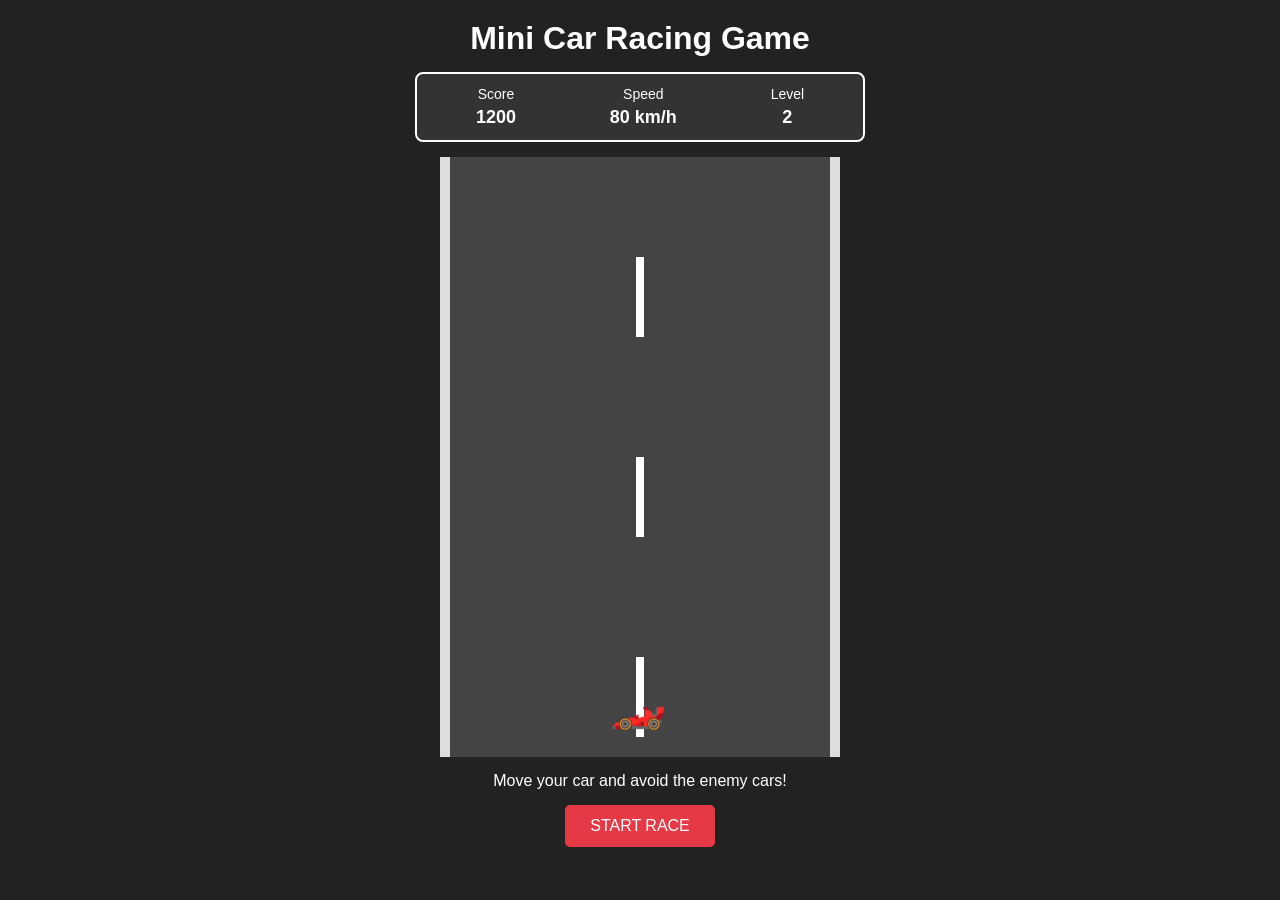
<file: Assignment1/index.html>
<!DOCTYPE html>
<html lang="en">
<head>
    <meta charset="UTF-8">
    <meta name="viewport" content="width=device-width, initial-scale=1.0">
    <title>Mini Car Racing Game</title>
    <link rel="stylesheet" href="style.css">
</head>
<body>

    <div class="game-container">

        <h1>Mini Car Racing Game</h1>

        <div class="score-board">
            <div>
                <span>Score</span>
                <strong>1200</strong>
            </div>

            <div>
                <span>Speed</span>
                <strong>80 km/h</strong>
            </div>

            <div>
                <span>Level</span>
                <strong>2</strong>
            </div>
        </div>

        <div class="road">

            <div class="road-line line1"></div>
            <div class="road-line line2"></div>
            <div class="road-line line3"></div>
            <div class="road-line line4"></div>

            <div class="enemy enemy1">🚗</div>
            <div class="enemy enemy2">🚙</div>
            <div class="enemy enemy3">🚘</div>

            <div class="player">🏎️</div>

        </div>

        <div class="instructions">
            <p>Move your car and avoid the enemy cars!</p>
        </div>

        <button class="start-btn">START RACE</button>

    </div>

</body>
</html>
</file>
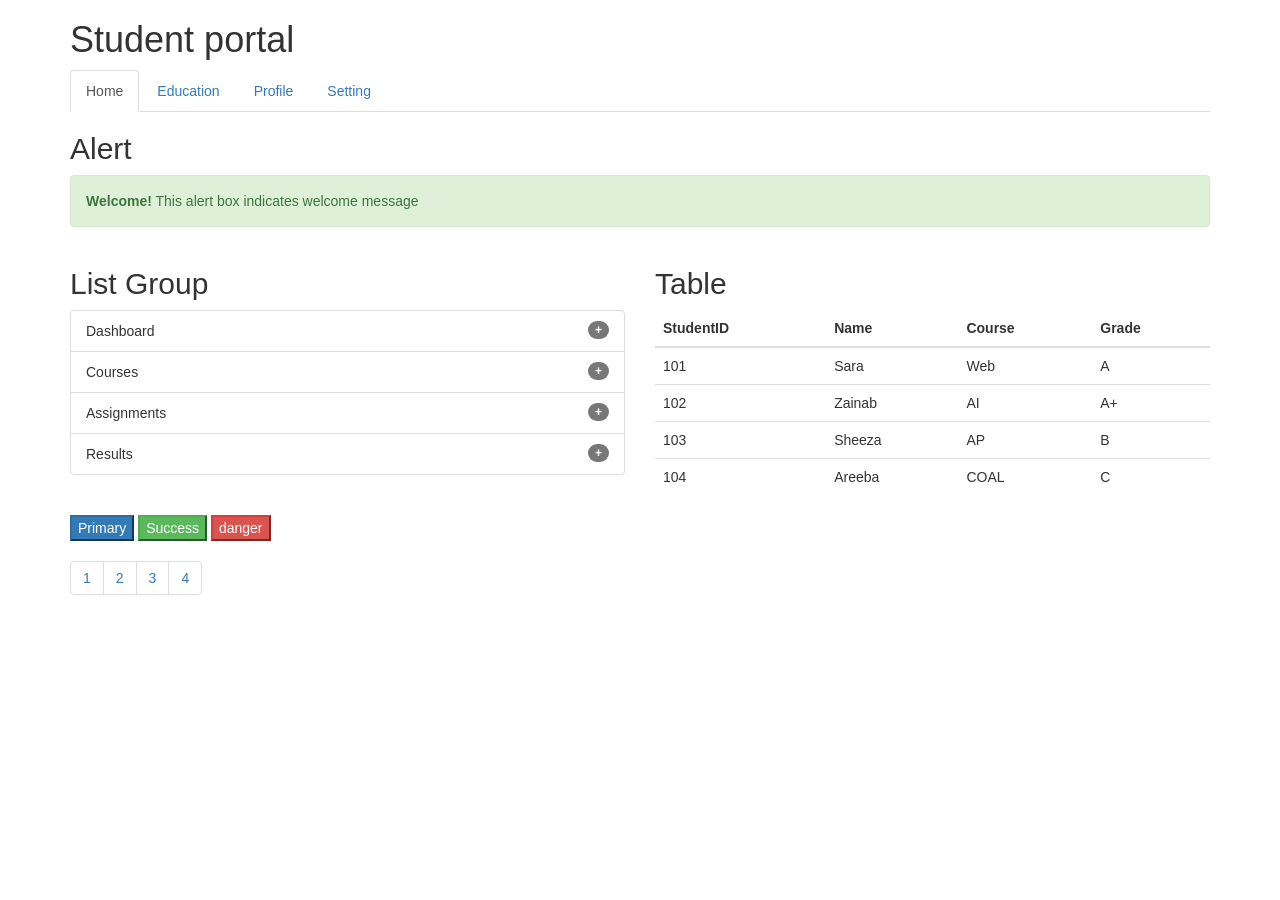
<file: Bootstrap/index.html>
<!DOCTYPE html>
<html lang="en">
<head>
    <title>Portal</title>
    <meta charset="UTF-8">
    <meta name="viewport" content="width=device-width, initial-scale=1.0">
    <link rel="stylesheet" href="https://maxcdn.bootstrapcdn.com/bootstrap/3.4.1/css/bootstrap.min.css">
    <script src="https://ajax.googleapis.com/ajax/libs/jquery/3.7.1/jquery.min.js"></script>
    <script src="https://maxcdn.bootstrapcdn.com/bootstrap/3.4.1/js/bootstrap.min.js"></script>

</head>
<body>
    <div class="container">
        <h1>Student portal</h1>
        <ul class="nav nav-tabs">
            <li class="active"><a href="#">Home</a></li>
            <li><a href="#">Education</a></li>
            <li><a href="#">Profile</a></li>
            <li><a href="#">Setting</a></li>
        </ul>

        <h2>Alert</h2>
        <div class="alert alert-success">
            <strong>Welcome!</strong> This alert box indicates welcome message 
        </div>

    </div>

    <div class="container">
        
        <div class="row">
            <div class="col-sm-6">
                <h2>List Group</h2>
                <ul class="list-group">
                    <li class="list-group-item">Dashboard <span class="badge">+</span></li>
                    <li class="list-group-item">Courses <span class="badge">+</span></li>
                    <li class="list-group-item">Assignments <span class="badge">+</span></li>
                    <li class="list-group-item">Results <span class="badge">+</span></li>
                </ul>
            </div>
            <div class="col-sm-6">
                <h2>Table</h2>
                <table class="table">
                    <thead>
                        <tr>
                            <th>StudentID</th>
                            <th>Name</th>
                            <th>Course</th>
                            <th>Grade</th>
                        </tr>
                    </thead>
                    <tbody>
                        <tr>
                            <td>101</td>
                            <td>Sara</td>
                            <td>Web</td>
                            <td>A</td>
                        </tr>
                        <tr>
                            <td>102</td>
                            <td>Zainab</td>
                            <td>AI</td>
                            <td>A+</td>
                        </tr>
                        <tr>
                            <td>103</td>
                            <td>Sheeza</td>
                            <td>AP</td>
                            <td>B</td>
                        </tr>
                        <tr>
                            <td>104</td>
                            <td>Areeba</td>
                            <td>COAL</td>
                            <td>C</td>
                        </tr>
                    </tbody>
                </table>
            </div>
        </div>
    </div>

    <div class="container">
        <button type="button"  class="btn-primary">Primary</button>
        <button type="button" class="btn-success">Success</button>
        <button type="button" class="btn-danger">danger</button>
    </div>

    <div class="container">
        <ul class="pagination pagination">
            <li><a href="#">1</a></li>
            <li><a href="#">2</a></li>
            <li><a href="#">3</a></li>
            <li><a href="#">4</a></li>
        </ul>

    </div>


    
</body>
</html>
</file>
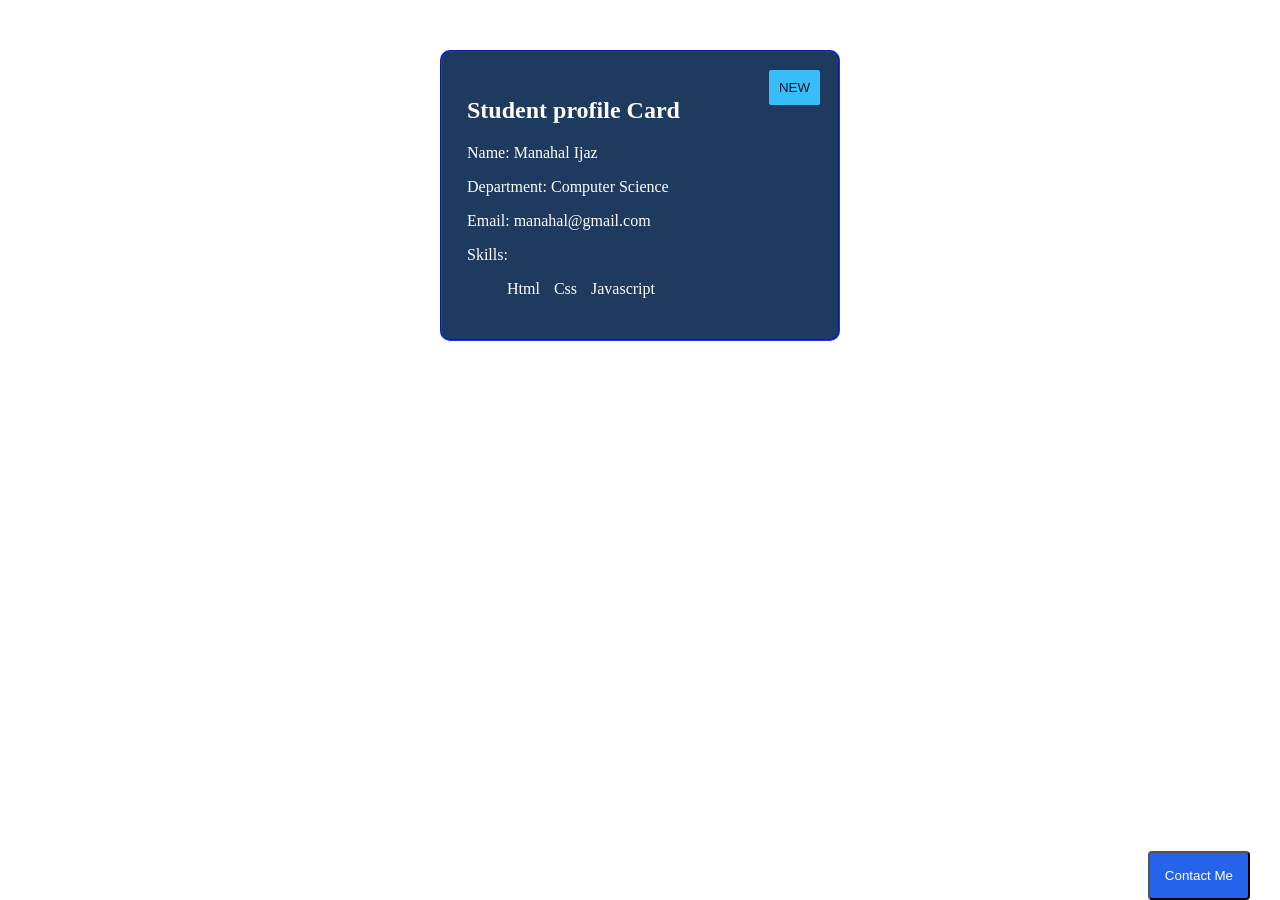
<file: Lab3-Task1/index.html>
<!DOCTYPE html>
<html lang="en">
<head>
    <meta charset="UTF-8">
    <meta name="viewport" content="width=device-width, initial-scale=1.0">
    <title>Student Profile webpage</title>
    <link rel="stylesheet" href="style.css">
</head>
<body>
    <div class="card">
        <h2>Student profile Card</h2>
        <p>Name: Manahal Ijaz</p>
        <p>Department: Computer Science</p>
        <p>Email: manahal@gmail.com</p>
        <p>Skills:</p>
        <ul> 
            <li>Html</li>
            <li>Css</li>
            <li>Javascript</li>
        </ul>
        <button class="new-badge">NEW</button>
    </div>
    <button class="contact-btn">Contact Me</button>
    
</body>
</html>
</file>
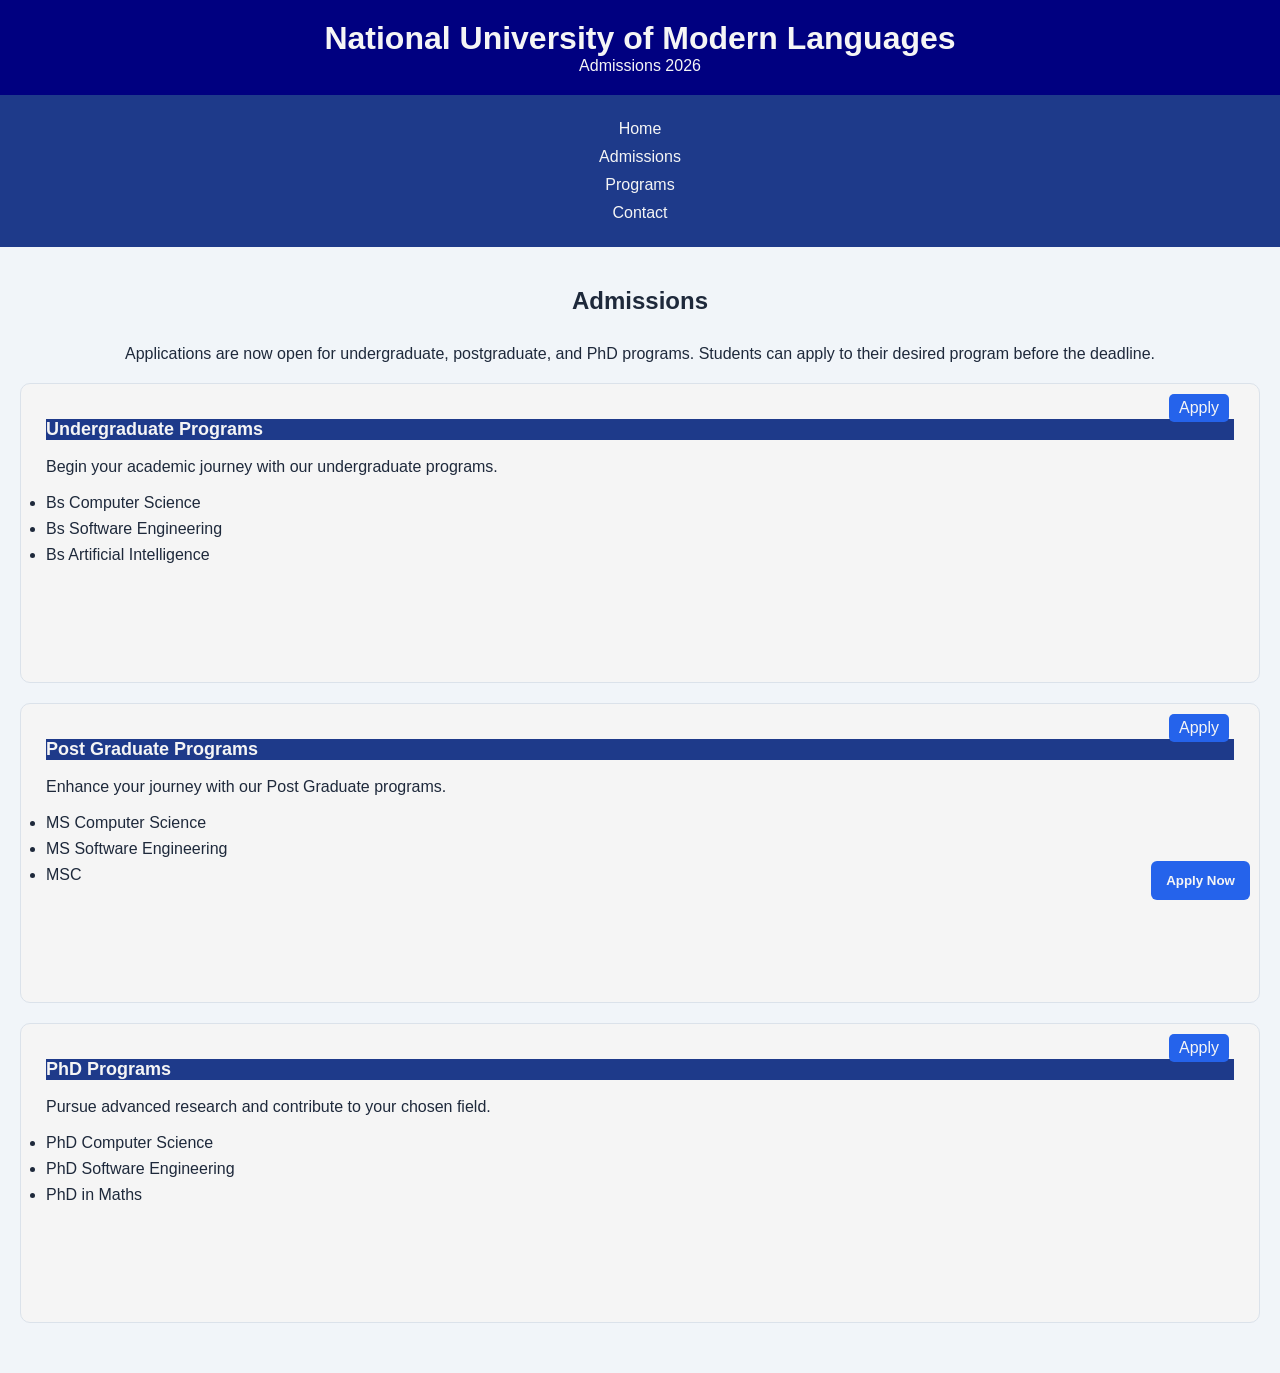
<file: Lab3Task2/index.html>
<!DOCTYPE html>
<html lang="en">
<head>
    <meta charset="UTF-8">
    <meta name="viewport" content="width=device-width, initial-scale=1.0">
    <title>University admission Webpage</title>
    <link rel="stylesheet" href="style.css">
</head>
<body>
    <header>
        <h1>National University of Modern Languages</h1>
        <p>Admissions 2026</p>
    </header>

    <nav>
        <a href="#">Home</a>
        <a href="#">Admissions</a>
        <a href="#">Programs</a>
        <a href="#">Contact</a>
    </nav>

    <section class="admission">
        <h2>Admissions</h2>
        <p class="note">Applications are now open for undergraduate, postgraduate, and PhD programs. Students can apply to their desired program before the deadline.</p>

        <div class="admission-cards">

            <div class="card">
                <span class="apply-badge">Apply</span>

                <h3>Undergraduate Programs</h3>
                <p>Begin your academic journey with our undergraduate programs.</p>
                <ul>
                    <li>Bs Computer Science</li>
                    <li>Bs Software Engineering</li>
                    <li>Bs Artificial Intelligence</li>
                </ul>
            </div>

            <div class="card">
                <span class="apply-badge">Apply</span>

                <h3>Post Graduate Programs</h3>
                <p>Enhance your journey with our Post Graduate programs.</p>
                <ul>
                    <li>MS Computer Science</li>
                    <li>MS Software Engineering</li>
                    <li>MSC</li>
                </ul>

            </div>

            <div class="card">
                <span class="apply-badge">Apply</span>
                
                <h3>PhD Programs</h3>
                <p>Pursue advanced research and contribute to your chosen field.</p>
                
                <ul>
                    <li>PhD Computer Science</li>
                    <li>PhD Software Engineering</li>
                    <li>PhD in Maths</li>
                </ul>
            </div>

        </div>

    </section>

    <button class="apply-btn">Apply Now</button>
    
</body>
</html>
</file>
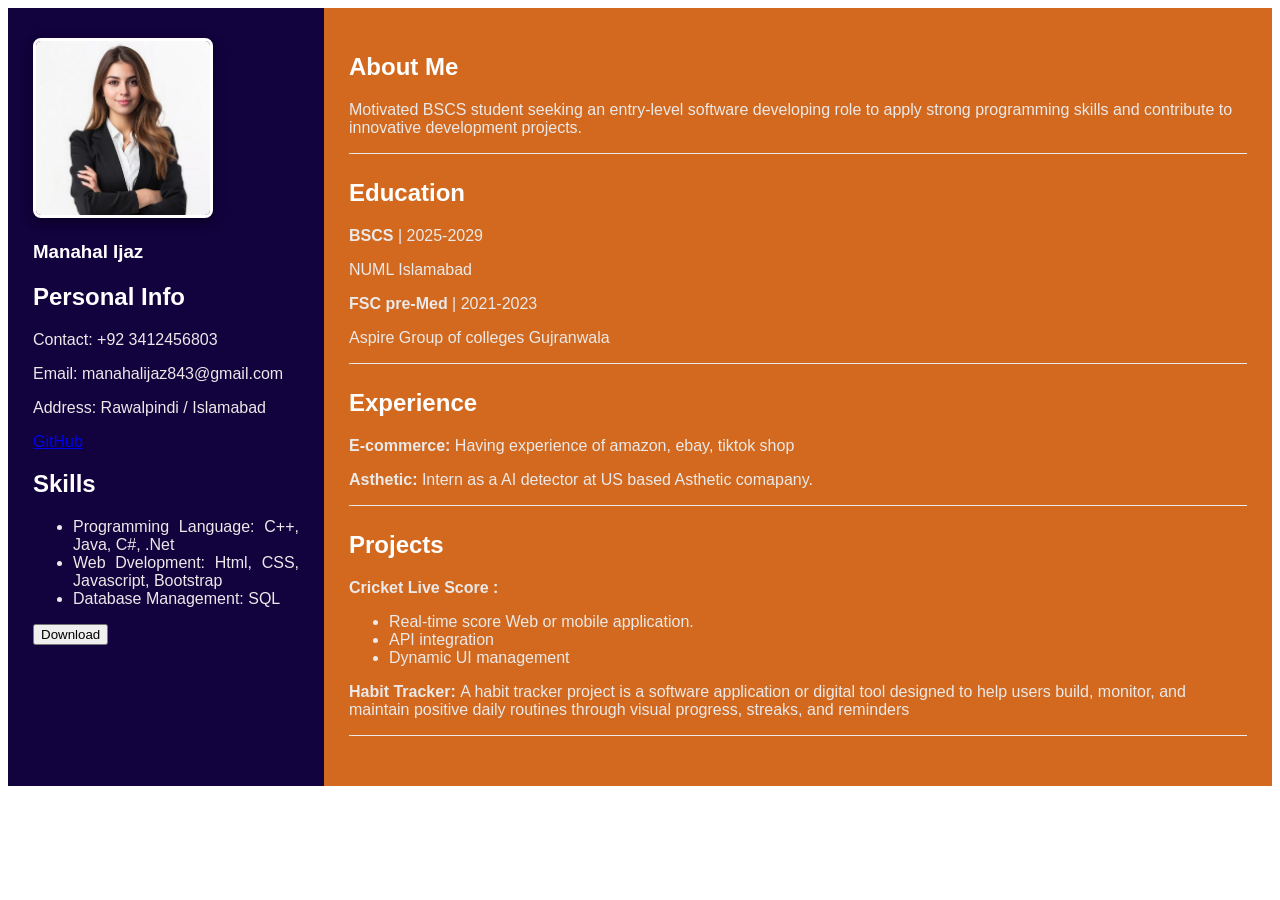
<file: Lab2/Lab2-Task1/index.html>
<!DOCTYPE html>
<html lang="en">
<head>
    <meta charset="UTF-8">
    <meta name="viewport" content="width=device-width, initial-scale=1.0">
    <title>Resume</title>
    <link rel="stylesheet" href="style.css">
</head>
<body>
    
    <main>
    <section class="column1"  id="PersonalInfo">
        <aside>
            
            <img src="dp.jpg" alt="Profile Picture">
            <h1>Manahal Ijaz</h1>
            <h2>Personal Info</h2>
            <p>Contact: +92 3412456803</p>
            <p>Email: manahalijaz843@gmail.com</p>
            <p>Address: Rawalpindi / Islamabad</p>
            <a href="https://github.com/">GitHub</a>

             <section id="Skills">
                <h2>Skills</h2>
        <ul>
            <li>Programming Language: C++, Java, C#, .Net</li>
            <li>Web Dvelopment: Html, CSS, Javascript, Bootstrap</li>
            <li>Database Management: SQL</li>
        </ul>
        <button>Download</button>
            </section>
        </aside>
    </section>
 <section class="column2">

    <section id="CareerObjective">
        <h2>About Me</h2>
        <p>Motivated BSCS student seeking an entry-level software developing role to apply strong programming skills and contribute to innovative development projects.</p>
    </section>

    <section id="Education">
        <h2>Education</h2>
        <p> <strong>BSCS</strong>     | 2025-2029  
        </p>
        <p>NUML Islamabad
        </p>
        <p><strong>FSC pre-Med</strong>     | 2021-2023</p>
        <p>Aspire Group of colleges Gujranwala</p>
    </section>

    <section id="Experience">
        <h2>Experience</h2>
        <p><strong>E-commerce:</strong> Having experience of amazon, ebay, tiktok shop</p>
        <p><strong>Asthetic:</strong> Intern as a AI detector at US based Asthetic comapany. </p>
    </section>
   
    <section id="Projects">
        <h2>Projects</h2>
        <p><strong>Cricket Live Score  : </strong> </p>
        <ul>
            <li>Real-time score Web or mobile application.</li>
            <li>API integration</li>
            <li>Dynamic UI management</li>
        </ul>
        <p><strong>Habit Tracker: </strong> A habit tracker project is a software application or digital tool designed to help users build, monitor, and maintain positive daily routines through visual progress, streaks, and reminders</p>
        
    </section>
 </section>
    </main>
</body>
</html>
</file>
<file: Assignment1/style.css>
* {
    margin: 0;
    padding: 0;
    box-sizing: border-box;
}

body {
    background: #222;
    font-family: Arial, sans-serif;
    text-align: center;
}

.game-container {
    width: 100%;
    min-height: 100vh;
    padding: 20px;
}

h1 {
    color: white;
    margin-bottom: 15px;
}

.score-board {
    width: 450px;
    max-width: 100%;
    margin: 0 auto 15px;
    padding: 12px;
    background: #333;
    color: white;
    display: flex;
    justify-content: space-around;
    border: 2px solid white;
    border-radius: 8px;
}

.score-board div {
    display: flex;
    flex-direction: column;
    gap: 5px;
}

.score-board span {
    font-size: 14px;
}

.score-board strong {
    font-size: 18px;
}

.road {
    width: 400px;
    height: 600px;
    max-width: 100%;
    margin: auto;
    position: relative;
    overflow: hidden;
    background: #444;
    border-left: 10px solid #ddd;
    border-right: 10px solid #ddd;
}

.road-line {
    position: absolute;
    width: 8px;
    height: 80px;
    background: white;
    left: 50%;
    transform: translateX(-50%);
    animation: roadMove 1.5s linear infinite;
}

.line1 {
    top: -100px;
}

.line2 {
    top: 100px;
    animation-delay: 0.4s;
}

.line3 {
    top: 300px;
    animation-delay: 0.8s;
}

.line4 {
    top: 500px;
    animation-delay: 1.2s;
}

@keyframes roadMove {
    0% {
        top: -100px;
    }

    100% {
        top: 650px;
    }
}

.player {
    position: absolute;
    bottom: 25px;
    left: 42%;
    font-size: 45px;
}

.enemy {
    position: absolute;
    font-size: 40px;
    top: -100px;
    animation: enemyMove 4s linear infinite;
}

.enemy1 {
    left: 15%;
}

.enemy2 {
    left: 48%;
    animation-delay: 1.5s;
}

.enemy3 {
    left: 72%;
    animation-delay: 3s;
}

@keyframes enemyMove {
    0% {
        top: -100px;
    }

    100% {
        top: 650px;
    }
}

.instructions {
    color: white;
    margin: 15px 0;
}

.start-btn {
    padding: 12px 25px;
    background: #e63946;
    color: white;
    border: none;
    border-radius: 5px;
    font-size: 16px;
    cursor: pointer;
    transition: 0.3s;
}

.start-btn:hover {
    background: #ff6b6b;
    transform: scale(1.05);
}

@media (max-width: 480px) {

    .game-container {
        padding: 10px;
    }

    h1 {
        font-size: 24px;
    }

    .road {
        width: 280px;
        height: 500px;
    }

    .player {
        left: 38%;
    }

    .score-board {
        font-size: 12px;
    }
}

@media (max-width: 700px) {

    .road {
        max-width: 90%;
    }
}
</file>
<file: Lab3-Task1/style.css>
*{
    box-sizing: border-box;

}
.card{
    padding: 25px;
    margin: 50px auto;
    background-color: #1E3A5F;
    color: white;
    font-family: Georgia, 'Times New Roman', Times, serif;
 
    width: 400px;
    height: auto;
    border: 2px solid rgb(24, 45, 238);
    border-style: groove;
    position: relative;
    border-radius: 10px;

}
li{
    display: inline;
    margin-right: 10px;
 
}
.new-badge{
    padding: 10px;
    margin: 8px;
    border-radius: 2px;
    border-style: initial;
    position: absolute;
    top: 10px;
    right: 10px;
    background-color: #38BDF8;
    color: #0F172A;

  
}
.contact-btn{
    border-radius: 4px;
    padding: 15px;
    bottom: 0;
    right: 30px;
    position: fixed;
    background-color: #2563EB;
    color: #FFFFFF;

}
@media screen and (max-width: 600px) {
    .card{
        width: 100%;
        height: 300px;
    }
    
}
</file>
<file: Lab3Task2/style.css>
*{
    box-sizing: border-box;
    margin: 0;
    padding: 0;
   
}

body{
    font-family: Arial, sans-serif;
    background-color: #f1f5f9;
    color: #1e293b;
}

header{
    padding: 20px;
    text-align: center;
    background-color: navy;
    color: whitesmoke;

}

nav{
    padding: 15px;
    text-align: center;
    background-color: #1e3a8a;
}
nav a{
    display: inline-block;
    margin: 0 20px;
    text-decoration: none;
    color: whitesmoke;

}

.admission{
    text-align: center;
    padding: 40px 20px;

}


.note{
    position: relative;
    top: 10px;
    margin: 20px;
  

}

.admission-card{
    margin-top: 30%;

}
.card{
    padding: 25px;
    margin: 10px;
    width: 30%;
    height: 300px;
    background-color: whitesmoke;
    display: inline-block;
    border-radius: 10px;
    position: relative;
    text-align: left;
    vertical-align: top;
    border: 1px solid #dbe2ea;

}

.card h3{
    margin-top: 10px;
    margin-bottom: 15px;
    background-color: #1e3a8a;
    color: whitesmoke;
    font-size: 18px;

}
.card p{
    margin-bottom: 15px;
    line-height: 1.5;
}

.card li{
    margin: 8px 0px;
}
.apply-badge{
    position: absolute;
    top: 10px;
    right: 30px;
    padding: 5px 10px;
    background-color: #2563eb;
    border-radius: 5px;
    color: whitesmoke;

}


.apply-btn{
    padding: 12px 15px;
    position: fixed;
    bottom: 0px;
    right: 30px;
    background-color: #2563eb;
    border-radius: 6px;
    border: none;
    color: whitesmoke;
    font-weight: bold;

}

@media screen and (max-width:600px), screen and (min-width:1025px){
    .card{
       width: 100%;
       margin: 10px 0px;
    }

    nav a{
        display: block;
        margin: 10px;
    }
    
}
</file>
<file: Lab2/Lab2-Task1/style.css>
*{
    font-family: Arial, Helvetica, sans-serif;
    box-sizing: border-box;
}
main{
    display: flex;
    color: rgb(235, 233, 233);

}

#PersonalInfo{
    width: 25%;
    background-color: rgb(18, 2, 61);
    padding: 30px 25px;
    text-align: justify;
}
#PersonalInfo img{
    width: 180px;
    height: 180px;
    object-fit: cover;
    border: 3px solid white;
    border-radius: 8px;
    box-shadow: 0 4px 12px rgb(0, 0, 0, 0.4 );
    text-align: center;

}

@media screen and (max-width: 768px){
    .column1{
        width: 25%;
        background-color: rgb(1, 1, 32 );
        color: darkgray;
}

}

.column2{
    width: 75%;
    padding: 25px;
    background-color: chocolate;
}

h1, h2{
    color: white;
}

#CareerObjective, #Education, #Experience, #Projects{
    border-bottom: 1px solid;
    margin-bottom: 25px;
}
a:hover {
    color: white;

}
button:hover {
    color: brown;
}

@media screen and (max-width: 768px){
    main{
        flex-direction: column;
    }
    #PersonalInfo, .column2{
        width: 100%;
    }
}
</file>
